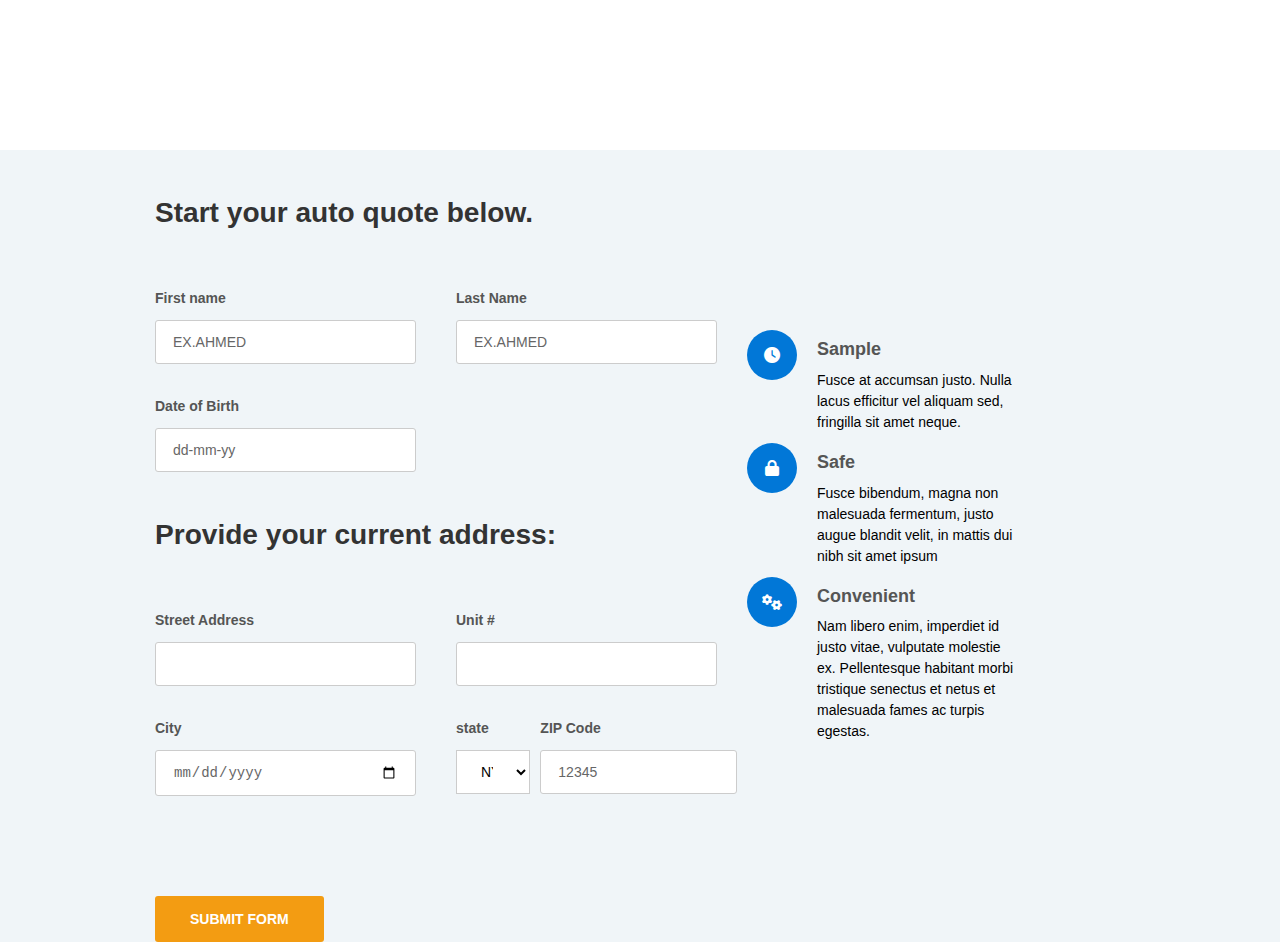
<file: get.quote.html>
<!DOCTYPE html>
<html lang="en">
<head>
    <meta charset="UTF-8">
    <meta name="viewport" content="width=device-width, initial-scale=1.0">
    <title>get a quote</title>
    <link rel="stylesheet" href="person3.css">

    <!-- link for icons -->
    <link rel="stylesheet" href="https://cdnjs.cloudflare.com/ajax/libs/font-awesome/6.5.2/css/all.min.css">

</head>
<body>
    <!-- landing page for get aq uote -->

    <section class="land-quote">

    </section>

    <!--this is for get a quote input information  -->

    <section class="get-quote">
        
            <div class="heading">
                <h1>Car Insurance</h1>
            </div>
            <div class="sub-heading">
                <span>Protection for your vehicle begins with Insurance</span>
            </div>
        
    </section>

    <!-- this is for quote form -->

    <section class="quoteform">
        <div class="container">
            <div class="left-side">
                <div class="heading">
                    <h3>Start your auto quote below.</h3>
                </div>
                <div class="quote-form">
                    <div class="form-item">
                        <div class="label">First name</div>
                        <div class="form-input">
                            <input type="text" placeholder="EX.AHMED">
                        </div>
                    </div>
                    <div class="form-item">
                        <div class="label">Last Name</div>
                        <div class="form-input">
                            <input type="text" placeholder="EX.AHMED">
                        </div>
                    </div>
                    <div class="form-item">
                        <div class="label">Date of Birth</div>
                        <div class="form-input">
                            <input type="text" placeholder="dd-mm-yy">
                        </div>
                    </div>
                </div>
                <div class="heading">
                    <h3>Provide your current address:</h3>
                </div>
                <div class="quote-form">
                    <div class="form-item">
                        <div class="label">Street Address</div>
                        <div class="form-input">
                            <input type="text" placeholder="">
                        </div>
                    </div>
                    <div class="form-item">
                        <div class="label">
                            Unit #</div>
                        <div class="form-input">
                            <input type="text" placeholder="">
                        </div>
                    </div>
                    <div class="form-item">
                        <div class="label">
                            City</div>
                        <div class="form-input">
                            <input type="date" placeholder="">
                        </div>
                    </div>
                    <div class="form-item-group">
                        
                        <div class="form-input">
                            <div class="sub-input">
                                <div class="label">
                                    state</div>
                                <select >
                                    <option >NY</option>
                                    <option >uo</option>
                                    <option >ki</option>
                                </select>
                            </div>
                            <div class="sub-input2">
                                <div class="label">ZIP Code</div>
                                <div class="input">
                                    <input type="text" placeholder="12345">
                                </div>
                            </div>
                        </div>
                    </div>
                </div>
                <div class="button-form">
                    <button>submit form</button>
                </div>
            </div>
                <!-- right side -->
                <div class="right-side">
                    <div class="box">
                      <div class="icon">
                        <i class="fa fa-clock"></i>
                      </div>
                        <div class="sub-box">
                            <div class="title">
                                <h4>sample</h4>
                            </div>
                            <div class="content">
                                <p>Fusce at accumsan justo. Nulla lacus efficitur vel aliquam sed, fringilla sit amet neque.</p>
                            </div>
                        </div>
                    </div>
                    <div class="box">
                      <div class="icon">
                        <i class="fa fa-lock"></i>
                      </div>
                        <div class="sub-box">
                            <div class="title">
                                <h4>Safe</h4>
                            </div>
                            <div class="content">
                                <p>Fusce bibendum, magna non malesuada fermentum, justo augue blandit velit, in mattis dui nibh sit amet ipsum</p>
                            </div>
                        </div>
                    </div>
                    <div class="box">
                      <div class="icon">
                        <i class="fa fa-cogs"></i>
                      </div>
                        <div class="sub-box">
                            <div class="title">
                                <h4>Convenient</h4>
                            </div>
                            <div class="content">
                                <p>Nam libero enim, imperdiet id justo vitae, vulputate molestie ex. Pellentesque habitant morbi tristique senectus et netus et malesuada fames ac turpis egestas.</p>
                            </div>
                        </div>
                    </div>
                </div>
        </div>
    </section>

</body>
</html>
</file>
<file: person3.css>
*{
    margin: 0;
    padding: 0;
    box-sizing: border-box;
}
body{
    font-family: "open sans",Arial, Helvetica, sans-serif;
}

/* our products */

.our-products{
    width: 1200px;
    max-width: 100%;
    margin: 0 auto;
}
.boxes{
display: grid;
grid-template-columns: repeat(3,1fr);
gap: 25px;
margin: 15px;
}
img{
    width: 100%;
    line-height: 22px;
    /* border-radius: 10px 20px / 20px 10px; */
}
.get-quote .heading{
    width: 100%;
    height: auto;
}
.sub-heading{
    width: 100%;
    height: auto;
}
.our-products h3{
    font-family: serif;
    color:#298cdd;
    font-weight: 500;
    line-height: 40px;
    font-size: 36px;
    text-transform: capitalize;
}
.boxes .box h2{
    color:#0177d7 ;
    line-height: 29px;
    font-size: 18px;
    font-weight: 700;
    text-transform: uppercase;
    margin-top: 15px;
}
.boxes .box p{
    line-height: 22px;
    font-size: 16px;
    font-weight: 400;
    color: #666666;
    display: block;
    margin-block-start: 1em;
    margin-block-end: 1em;
    unicode-bidi: isolate;
}


/* landing page */

.land-page{
    margin-top: 3em;
}
.land-page .container{
    position: relative;
    background: url(https://freebw.com/templates/insurance/img/call-to-action/call-to-action-1.jpg)  center center no-repeat;
    background-size: cover;
    height: 90vh;
    display: flex;
    justify-content: center;
    flex-direction: column;
    padding-left: 90px;
}
.land-page .container::before{
    background-color: rgba(10, 176, 218, 0.2);
    margin-left: 100px;
}

.land-page .container h1{
    position: relative;
    z-index: 1;
    color: #fff;
    font-size: 48px;
    font-weight: 400;
    line-height: 60px;
}
.land-page .container .button .input1{
    padding: 15px 20px 15px 35px;
    border-radius: 3px;
    border: none;
    font-size: 14px;
    font-weight: 400;
    line-height: 22px;
}
.land-page .container .button .input2{
    padding: 15px 35px;
    border-radius: 3px;
    border: none;
    background-color: #f39c12;
    color: #fff;
    font-weight: 700;
    font-size: 14px;
    line-height: 22px;
    margin-left: 15px;
}
.land-page .container .button .input2:hover{
    background-color: #c87f0a;
}

.land-page .container .button {
    position: relative;
    margin-top: 35px;
}
.land-page .container .button i{
    position: absolute;
    top: 20px;
    left: 10px;
    color:#666;
    font-size: 14px;
}




/* what our customer say */

.our-customer{
    width: 1200px;
    max-width: 100%;
    margin: 5em auto;
}

.our-customer .boxes{
    display: grid;
    grid-template-columns: repeat(3,1fr);
    gap: 15px;
    margin-top: 2em;
}
.our-customer .boxes .box{
    padding: 15px;
    height: fit-content;
    border: 1px solid #e5e5e5;
    border-radius: 5px;
}
.our-customer h3{
    font-weight: 500;
    line-height: 40px;
    font-size: 36px;
    color: #0177d7;
    font-style: normal;
}
.our-customer p{
    font-weight: 400;
    font-size: 14px;
    line-height: 22px;
    color: #BCBCBC;
}
.our-customer .client{
    display: flex;
}
.our-customer .person-info{
    margin-left: 20px;
}
.client img{
    width: 57px;
    height: 57px;
    border-radius: 50%;
}


/* get a quote */

.get-quote{
    background: url(https://freebw.com/templates/insurance/img/backgrounds/heading-page-13.jpg) no-repeat;
    background-size: cover;
    display: flex;
    flex-direction: column;
    padding: 40px;
    line-height: 35px;
    color: #fff;
    width: 100%;
}
.get-quote .container{
    width: 1200px;
    margin: 0 auto;
}
.get-quote .container h1{
    font-size: 36px;
    font-weight: 700;
    line-height: 40px;
}
.get-quote .container span{
    font-size: 14px;
    font-weight: 400;
    line-height: 22px;
    color: #e5dee1;
}


/* thisis for the form section */

.quoteform{
    background-color: #f0f5f8;
}
.quoteform .container{
    display: flex;
    width: 100%;
    margin: 0 auto;
}
.quote-form{
    display: grid;
    grid-template-columns: repeat(2,1fr);
    gap: 20px;
}
.quoteform .left-side{
    width: 60%;
}
.quoteform .right-side{
    width: 30%;
}

.form-input{
    display: flex;
    gap: 10px;
}
.form-input .sub-input select{
    width: 100%;
    padding: 12px 20px;
    border: 1px solid #ccc;
    background: #fff;
    box-shadow: none;
    font-weight: 400;
    font-size: 14px;
    text-transform: none;
    text-align: left;
}
.form-input .sub-input2 input{
    width: 100%;
    padding: 12px 20px;
   
}
.quoteform .heading{
    font-size: 24px;
    font-weight: 500;
    line-height: 26px;
    color: #333;
    margin-top: 20px;
    margin: 50px 0;
}
.quoteform .label{
    color: #555;
    font-size: 14px;
    font-weight: 700;
    line-height: 14px;
    margin: 15px 0;
}
.quoteform .form-input input{
    border: 1px solid #ccc;
    border-radius: 3px;
    padding: 13px 17px;
    font-size: 14px;
    color: #666 !important;
    width: 100%;
}
.quoteform .form-input input::placeholder{
   font-size: 14px;
   color: #666;
   font-weight: 400;
   line-height: 22px;
}
.quote-form .form-item{
    float: left;
    padding-right: 20px;
}
.quoteform .left-side .button-form button{
    margin-top: 100px;
    display: block;
    background-color: #f39c12;
    color: #fff;
    padding: 15px 35px;
    font-size: 14px;
    font-weight: 700;
    text-transform: uppercase;
    border: none;
    border-radius: 3px;
}
.quoteform .left-side .button-form button:hover{
    background-color: #c27904;
    color: #fff;
    transition: all .3s !important;
}


/* right side  */

.quoteform .right-side{
    float: left;
    margin: 180px 10px;
}
.quoteform .right-side .icon i{
    background-color: #0177d7;
    color: #fff;
    width: 50px;
    height: 50px;
   border-radius: 50%;
   display: flex;
   justify-content: center;
   align-items: center;
}
.quoteform .right-side .box{
    display: flex;
}
.quoteform .right-side .box .sub-box{
    margin: 0 20px;
}
.quoteform .right-side h4{
    font-size: 18px;
    color: #555;
    font-weight: 700;
    margin-top: 10px;
    margin-bottom: 10px;
    line-height: 1.1;
    font-family: inherit;
    text-transform: capitalize;
}
.quoteform .right-side p{
    font-size: 14px;
    line-height: 1.5;
    margin: 0 0 10px;
}


/* this is for contact section */

.contact{
    background-color: #fff;
    padding: 65px 0 100px;
   
}
.contact .container{
    display: flex;
    max-width: 1200px;
    margin: 0 auto;
}
.contact .left-side{
    width: 60%;
    margin-right: 50px;
}
.contact .right-side{
    width: 33%;
}
.contact .container .heading{
    font-size: 20px;
    font-weight: 700;
    color: #333;
    line-height: 22px;
    margin-top: 20px;
    margin-bottom: 30px;
}
.contact .container .group-input{
    display: grid;
    grid-template-columns: repeat(3,1fr);
    gap: 20px;
}
.contact .container .group-input input{
    width: 100%;
    border-radius: 3px;
    padding: 13px 20px;
    border: 1px solid #ccc;
    outline: none;
    text-transform: capitalize;
}

.contact .container .text-area textarea{
    width: 100%;
    border: 1px solid #ccc;
    border-radius: 3px;
    min-height: 150px;
    padding: 13px 20px;
    margin-top: 35px;
    outline: none;
}
.contact .container .action-button button{
    margin-top: 100px;
    display: block;
    background-color: #f39c12;
    color: #fff;
    padding: 15px 35px;
    font-size: 14px;
    font-weight: 700;
    text-transform: uppercase;
    border: none;
    border-radius: 3px;
}
.contact .container .action-button button:hover{
    background-color: #c27904;
    color: #fff;
    transition: all .3s !important;
}


/* right side for contact */

.contact .container .right-side{
    padding-left: 20px;
}
.contact .container .right-side p{
    margin: 0 0 10px;
    font-size: 14px;
    color: #666;
}
.contact .container .contact-list li{
    line-height: 2.5;
    font-size: 14px;
    list-style: none;
    color: #666;
}
.contact .container .contact-list i{
   padding-right: 10px;
}




@media only screen and (max-width:480px) {
    .contact .container .group-input{
       grid-template-columns: 1fr;
    }

}


@media only screen and (max-width:640px){
   .our-customer .boxes{
        grid-template-columns: 1fr;
    }
    .our-products .boxes{
        grid-template-columns: 1fr;
    }
    .land-page .container{
        background-position: right center;
        background-size: cover;
    }
    .land-page .container .button .input1{
        margin-bottom: 10px;
    }
    .quote-form{
        grid-template-columns: 1fr;
    }
    .quoteform .left-side{
        width: 100%;
        
    }
    .quoteform .right-side{
        width: 100%;
    }
    .quoteform .container{
        flex-direction: column;
        width: 90%;
    }

    /* responsive for contact */
    .contact .container{
        flex-direction: column;
        margin: 0 15px;
    }
    .contact .container .left-side{
        width: 100%;
    }
    .contact .container .right-side{
        width: 100%;
    }

}
@media only screen and (min-width:641px) and (max-width:1024px){
    .our-products .boxes{
        grid-template-columns: repeat(2,1fr);
    }
    .our-customer .boxes{
        grid-template-columns: repeat(2,1fr);
    }
    .quoteform .container{
        width: 500px;
        padding-right: 15px;
        padding-left: 15px;
        margin-right: auto;
        margin-left: auto;
    }
    .contact .container{
        margin: 0 15px;
    }
}
@media only screen and (min-width:1025px){
    .our-products .boxes{
        grid-template-columns: repeat(3,1fr);
    }
    .our-customer .boxes{
        grid-template-columns: repeat(3,1fr);
    }
    .quoteform .container{
        width: 90%;
    }
    .quoteform .container{
        width: 1000px;
        padding-right: 15px;
        padding-left: 15px;
        margin-right: auto;
        margin-left: auto;
    }
    .contact .container{
        margin: 0 15px;
    }
    button{
        display: none;
      }
}
</file>
